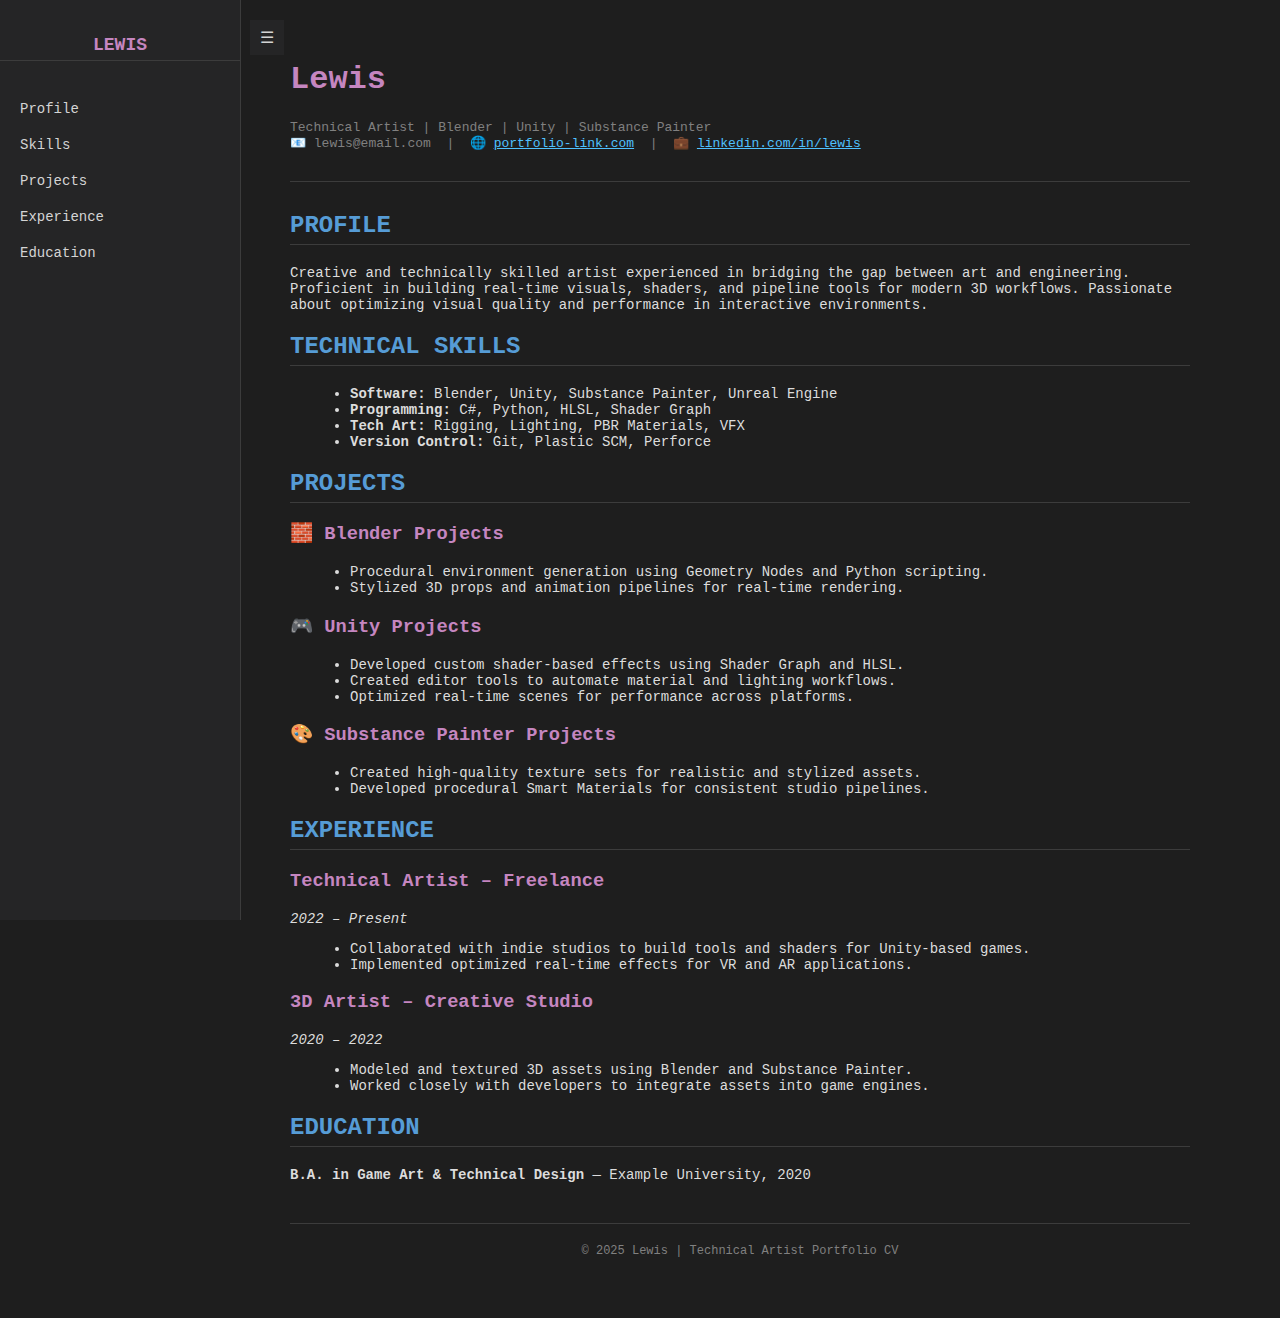
<file: html.html>
<!DOCTYPE html>
<html lang="en">
<head>
  <meta charset="UTF-8" />
  <meta name="viewport" content="width=device-width, initial-scale=1.0" />
  <title>Lewis — Technical Artist CV</title>
  <style>
    /* --- GLOBAL STYLES --- */
    body {
      margin: 0;
      font-family: 'Consolas', 'Source Code Pro', 'Courier New', monospace;
      background-color: #1E1E1E;
      color: #D4D4D4;
      scroll-behavior: smooth;
      display: flex;
    }

    /* --- SIDEBAR --- */
    .sidebar {
      height: 100vh;
      width: 240px;
      background-color: #252526;
      padding-top: 20px;
      position: fixed;
      left: 0;
      top: 0;
      overflow-x: hidden;
      transition: 0.3s;
      border-right: 1px solid #3C3C3C;
    }

    .sidebar h2 {
      color: #C586C0;
      text-align: center;
      font-size: 18px;
      margin-bottom: 30px;
    }

    .sidebar a {
      padding: 10px 20px;
      text-decoration: none;
      font-size: 14px;
      color: #D4D4D4;
      display: block;
      transition: 0.2s;
    }

    .sidebar a:hover {
      background-color: #373737;
      color: #4FC1FF;
    }

    .toggle-btn {
      position: fixed;
      left: 250px;
      top: 20px;
      background-color: #252526;
      border: none;
      color: #D4D4D4;
      padding: 8px 10px;
      cursor: pointer;
      font-size: 16px;
      z-index: 1001;
    }

    /* --- MAIN CONTENT --- */
    .main {
      margin-left: 240px;
      padding: 40px 50px;
      max-width: 900px;
      transition: margin-left 0.3s;
    }

    .collapsed .sidebar {
      width: 0;
    }

    .collapsed .main {
      margin-left: 0;
    }

    h1 {
      font-size: 32px;
      color: #C586C0;
    }

    h2 {
      color: #569CD6;
      text-transform: uppercase;
      border-bottom: 1px solid #3C3C3C;
      padding-bottom: 5px;
    }

    h3 {
      color: #C586C0;
    }

    p, li {
      font-size: 14px;
      color: #DCDCDC;
    }

    ul {
      margin: 5px 0 10px 20px;
    }

    a {
      color: #4FC1FF;
    }

    a:hover {
      text-decoration: underline;
    }

    .contact {
      color: #808080;
      font-size: 13px;
    }

    hr {
      border: none;
      border-top: 1px solid #3C3C3C;
      margin: 30px 0;
    }

    footer {
      text-align: center;
      font-size: 12px;
      color: #808080;
      margin-top: 40px;
      padding: 20px;
      border-top: 1px solid #3C3C3C;
    }
  </style>
</head>
<body>

  <!-- SIDEBAR NAVIGATION -->
  <div class="sidebar" id="sidebar">
    <h2>Lewis</h2>
    <a href="#profile">Profile</a>
    <a href="#skills">Skills</a>
    <a href="#projects">Projects</a>
    <a href="#experience">Experience</a>
    <a href="#education">Education</a>
  </div>

  <!-- COLLAPSE BUTTON -->
  <button class="toggle-btn" onclick="toggleSidebar()">☰</button>

  <!-- MAIN CONTENT -->
  <div class="main" id="main-content">
    <h1>Lewis</h1>
    <p class="contact">
      Technical Artist | Blender | Unity | Substance Painter<br>
      📧 lewis@email.com &nbsp;|&nbsp;
      🌐 <a href="https://portfolio-link.com">portfolio-link.com</a> &nbsp;|&nbsp;
      💼 <a href="https://linkedin.com/in/lewis">linkedin.com/in/lewis</a>
    </p>

    <hr>

    <!-- Profile -->
    <section id="profile">
      <h2>Profile</h2>
      <p>
        Creative and technically skilled artist experienced in bridging the gap between art and engineering.
        Proficient in building real-time visuals, shaders, and pipeline tools for modern 3D workflows.
        Passionate about optimizing visual quality and performance in interactive environments.
      </p>
    </section>

    <!-- Skills -->
    <section id="skills">
      <h2>Technical Skills</h2>
      <ul>
        <li><strong>Software:</strong> Blender, Unity, Substance Painter, Unreal Engine</li>
        <li><strong>Programming:</strong> C#, Python, HLSL, Shader Graph</li>
        <li><strong>Tech Art:</strong> Rigging, Lighting, PBR Materials, VFX</li>
        <li><strong>Version Control:</strong> Git, Plastic SCM, Perforce</li>
      </ul>
    </section>

    <!-- Projects -->
    <section id="projects">
      <h2>Projects</h2>

      <h3>🧱 Blender Projects</h3>
      <ul>
        <li>Procedural environment generation using Geometry Nodes and Python scripting.</li>
        <li>Stylized 3D props and animation pipelines for real-time rendering.</li>
      </ul>

      <h3>🎮 Unity Projects</h3>
      <ul>
        <li>Developed custom shader-based effects using Shader Graph and HLSL.</li>
        <li>Created editor tools to automate material and lighting workflows.</li>
        <li>Optimized real-time scenes for performance across platforms.</li>
      </ul>

      <h3>🎨 Substance Painter Projects</h3>
      <ul>
        <li>Created high-quality texture sets for realistic and stylized assets.</li>
        <li>Developed procedural Smart Materials for consistent studio pipelines.</li>
      </ul>
    </section>

    <!-- Experience -->
    <section id="experience">
      <h2>Experience</h2>

      <h3>Technical Artist – Freelance</h3>
      <p><em>2022 – Present</em></p>
      <ul>
        <li>Collaborated with indie studios to build tools and shaders for Unity-based games.</li>
        <li>Implemented optimized real-time effects for VR and AR applications.</li>
      </ul>

      <h3>3D Artist – Creative Studio</h3>
      <p><em>2020 – 2022</em></p>
      <ul>
        <li>Modeled and textured 3D assets using Blender and Substance Painter.</li>
        <li>Worked closely with developers to integrate assets into game engines.</li>
      </ul>
    </section>

    <!-- Education -->
    <section id="education">
      <h2>Education</h2>
      <p><strong>B.A. in Game Art & Technical Design</strong> — Example University, 2020</p>
    </section>

    <footer>
      © 2025 Lewis | Technical Artist Portfolio CV
    </footer>
  </div>

  <!-- SIDEBAR TOGGLE SCRIPT -->
  <script>
    function toggleSidebar() {
      document.body.classList.toggle("collapsed");
    }
  </script>
</body>
</html>
</file>
